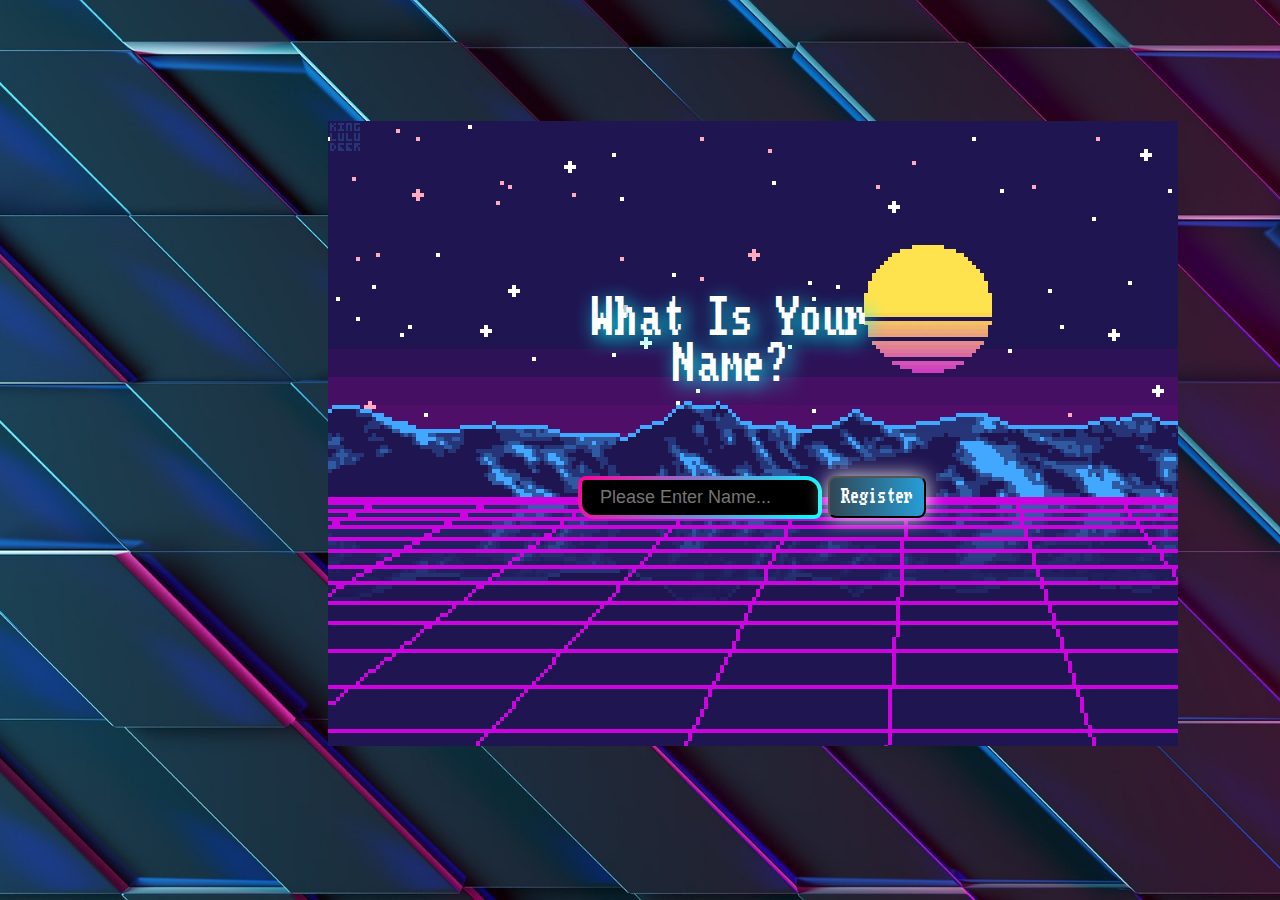
<file: index.html>
<!DOCTYPE html>
<html>
  <head>
    <meta charset="utf-8" />
    <meta name="viewport" content="initial-scale=1, width=device-width" />

    <link rel="stylesheet" href="./global.css" />
    <link rel="stylesheet" href="./BPMIndex.css" />
    <link
      rel="stylesheet"
      href="https://fonts.googleapis.com/css2?family=Inter:wght@400&display=swap"
    />
  </head>
  <body>
    <div class="foreground">
      <div class="headingText">What Is Your Name?</div>
      <input class="textBox" id="usernameT-Box" placeholder="Please Enter Name..."></input>
      <button class="button1" id="submitUser">Register</button>
      </div>
    </div>

    <script>
      var submitUser = document.getElementById("submitUser");
      if (submitUser) {
        submitUser.addEventListener("click", function (e) {
          if(document.getElementById("usernameT-Box").value == '')
            localStorage.setItem("user-name", "Guest")
          else
            localStorage.setItem("user-name", document.getElementById("usernameT-Box").value)
            localStorage.removeItem('myScores')
            localStorage.setItem('textSize', 2);
          window.location.href = './Pages/2.MainPage/MainScreen.html'
        });
      }
      </script>
  </body>
</html>
</file>
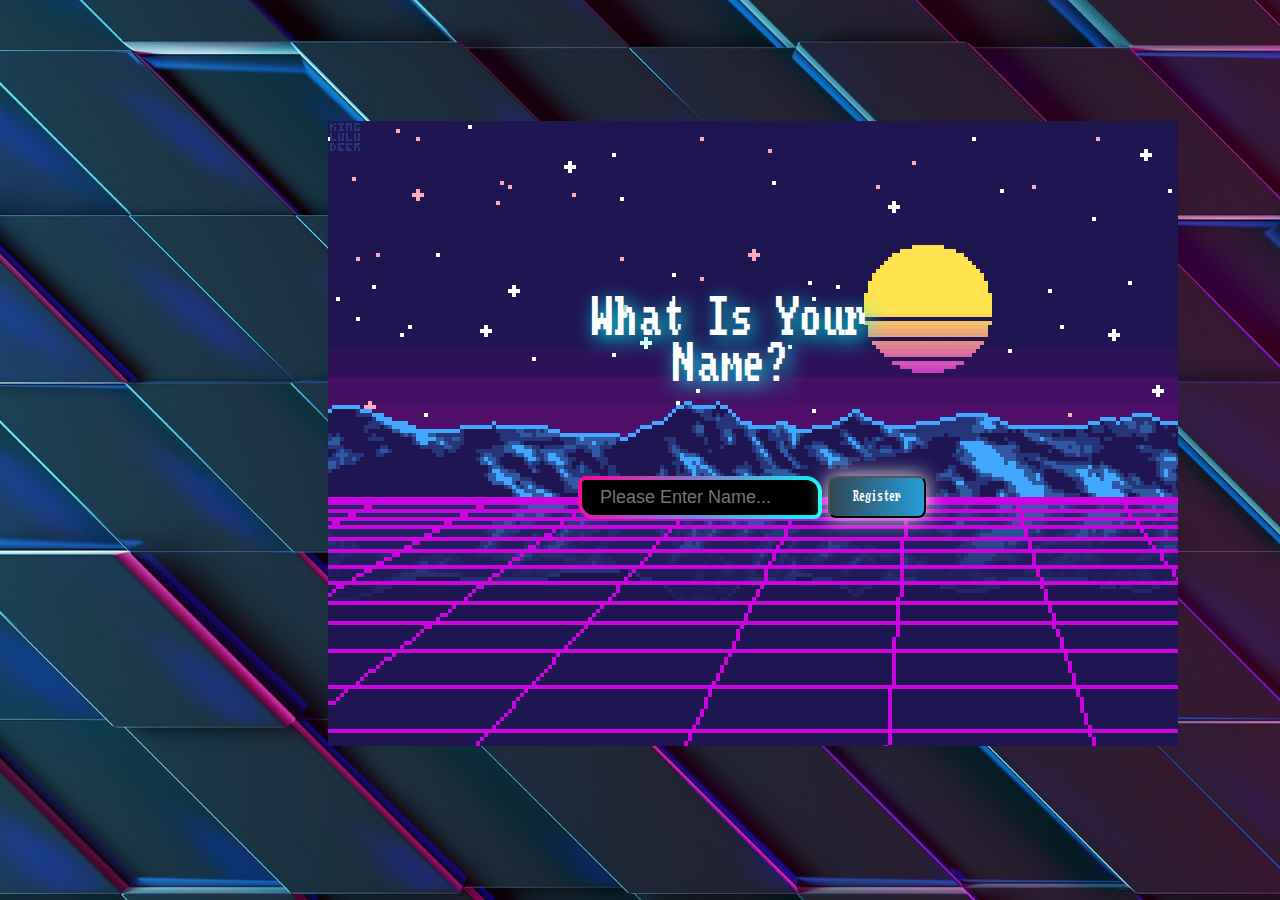
<file: 1.Start Here/BPM Rhythm Guesser.html>
<!DOCTYPE html>
<html>
  <head>
    <meta charset="utf-8" />
    <meta name="viewport" content="initial-scale=1, width=device-width" />

    <link rel="stylesheet" href="../global.css" />
    <link rel="stylesheet" href="./BPMIndex.css" />
    <link
      rel="stylesheet"
      href="https://fonts.googleapis.com/css2?family=Inter:wght@400&display=swap"
    />
  </head>
  <body>
    <div class="foreground">
      <div class="headingText">What Is Your Name?</div>
      <input class="textBox" id="usernameT-Box" placeholder="Please Enter Name..."></input>
      <button class="button1" id="submitUser">Register</button>
      </div>
    </div>

    <script>
      var submitUser = document.getElementById("submitUser");
      if (submitUser) {
        submitUser.addEventListener("click", function (e) {
          if(document.getElementById("usernameT-Box").value == '')
            localStorage.setItem("user-name", "Guest")
          else
            localStorage.setItem("user-name", document.getElementById("usernameT-Box").value)
          window.location.href = '../Pages/2.MainPage/MainScreen.html'
        });
      }
      </script>
  </body>
</html>
</file>
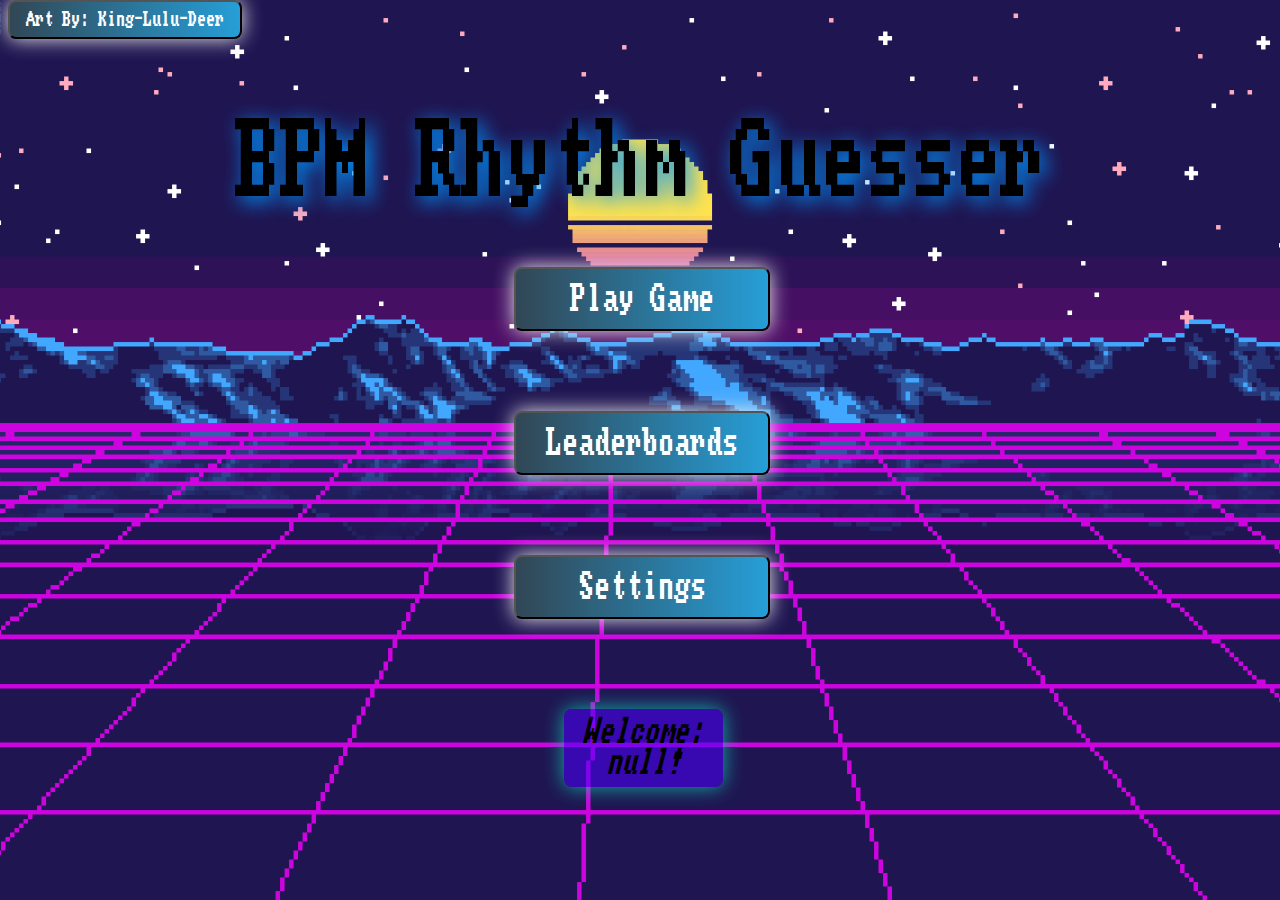
<file: TestingPage/MainScreen.html>
<!DOCTYPE html>
<html>
  <head>
    <meta charset="utf-8" />
    <meta name="viewport" content="initial-scale=1, width=device-width" />

    <link rel="stylesheet" href="../global2.css" />
    <link rel="stylesheet" href="./MainIndex.css" />
    <link
      rel="stylesheet"
      href="https://fonts.googleapis.com/css2?family=Inter:wght@400&display=swap"
    />
  </head>
  <body>
   
      <div class="headingText">BPM Rhythm Guesser</div>
      <button class="button1" id="ChooseDifPage">Play Game</button>
      <button class="button2" id="leaderPage">Leaderboards</button>
      <button class="button3" id="settingsPage">Settings</button>
      <form action="https://www.deviantart.com/king-lulu-deer/gallery" method="get" target="_blank">
        <button class="button4" type="submit">Art By: King-Lulu-Deer</button>
      </form>
      <div class="infoText" id="welcomeUser"> Welcome: Guest!
      </div>


    <script>

      console.log(localStorage.getItem('user-name'))
      console.log(screen.width)
      console.log(screen.height)

      document.getElementById("welcomeUser").innerHTML = "Welcome: " + localStorage.getItem('user-name') + '!'

      var buttonContainer = document.getElementById("ChooseDifPage");
      if (buttonContainer) {
        buttonContainer.addEventListener("click", function (e) {
          window.location.href = '../3.GameplayScreens/1.ChooseDif/Selection.html'
        });
      }
      
      var buttonContainer1 = document.getElementById("leaderPage");
      if (buttonContainer1) {
        buttonContainer1.addEventListener("click", function (e) {
          window.location.href = '../4.LeaderboardPage/Leaderboard.html'
          
        });
      }
      
      var buttonContainer2 = document.getElementById("settingsPage");
      if (buttonContainer2) {
        buttonContainer2.addEventListener("click", function (e) {
          window.location.href = '../5.SettingsPage/Settings.html'
        });
      }
      </script>
  </body>
</html>
</file>
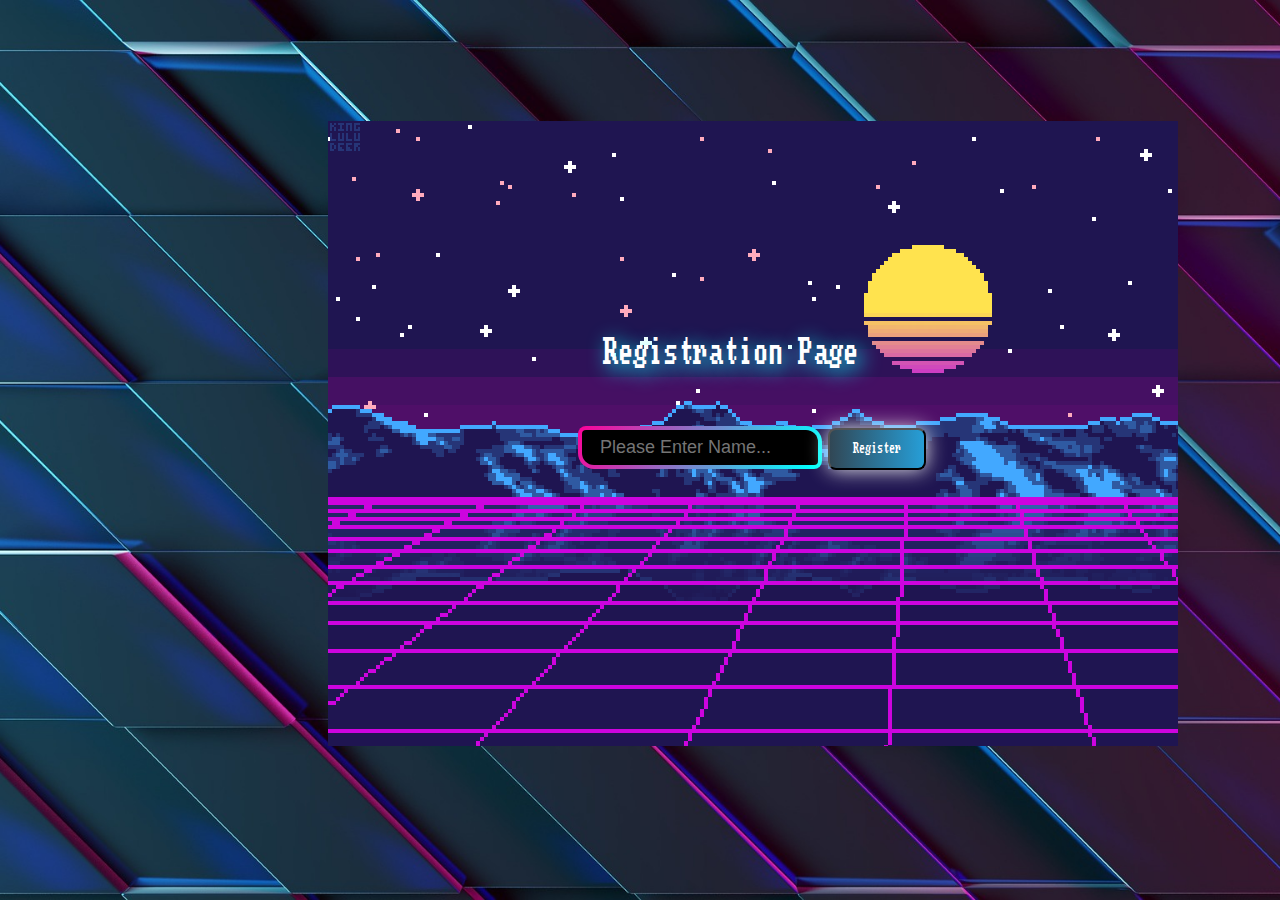
<file: Pages/1.Start Page/StartScreen.html>
<!DOCTYPE html>
<html>
  <head>
    <meta charset="utf-8" />
    <meta name="viewport" content="initial-scale=1, width=device-width" />

    <link rel="stylesheet" href="../../global.css" />
    <link rel="stylesheet" href="./StartIndex.css" />
    <link
      rel="stylesheet"
      href="https://fonts.googleapis.com/css2?family=Inter:wght@400&display=swap"
    />
  </head>
  <body>
    <div class="foreground">
      <div class="headingText">Registration Page</div>
      <input class="textBox" id="usernameT-Box" placeholder="Please Enter Name..."></input>
      <button class="button1" id="submitUser">Register</button>
      </div>
    </div>

    <script>
      var submitUser = document.getElementById("submitUser");
      if (submitUser) {
        submitUser.addEventListener("click", function (e) {
          localStorage.setItem("user-name", document.getElementById("usernameT-Box").value)
          window.location.href = '../2.MainPage/MainScreen.html'
        });
      }
      </script>
  </body>
</html>
</file>
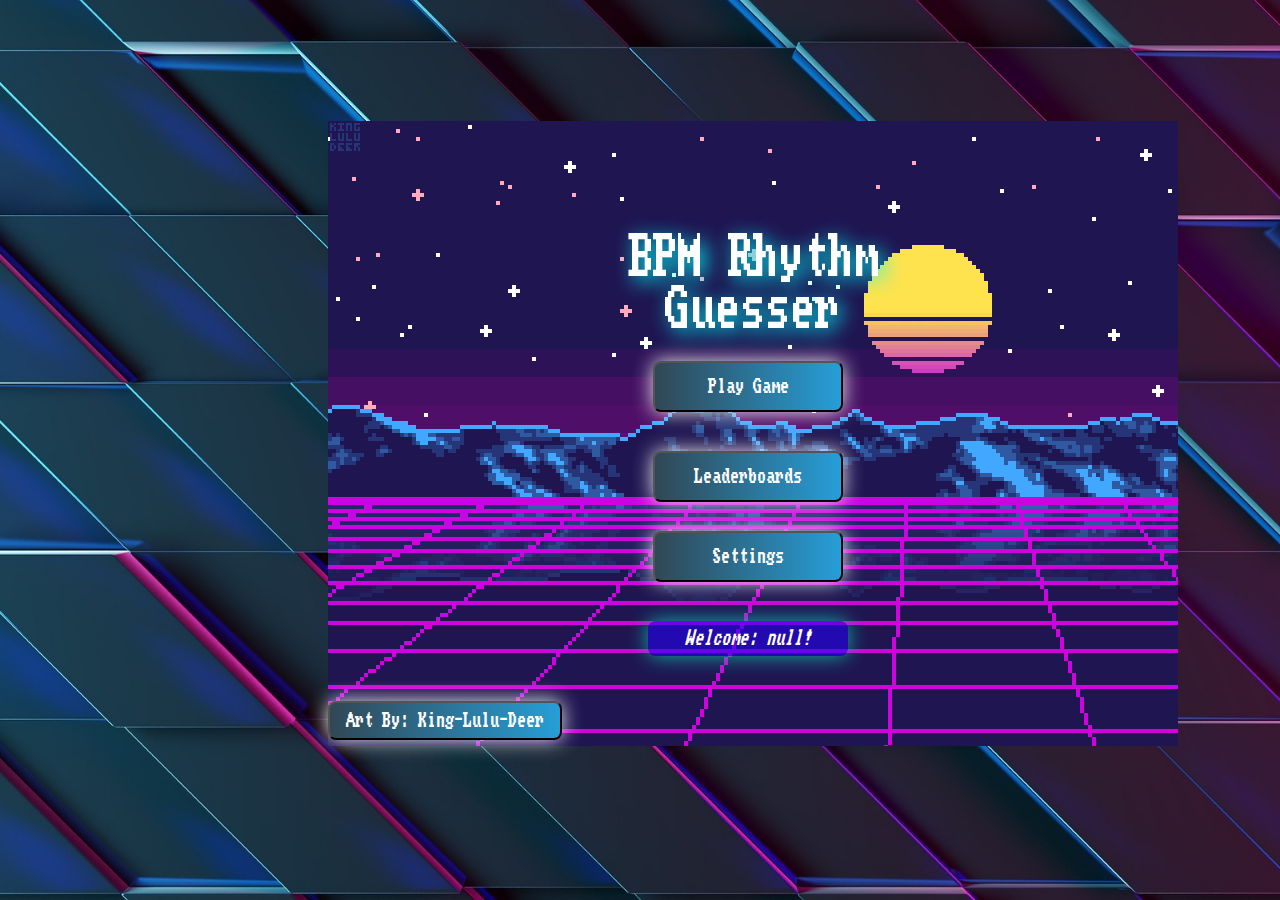
<file: Pages/2.MainPage/MainScreen.html>
<!DOCTYPE html>
<html>
  <head>
    <meta charset="utf-8" />
    <meta name="viewport" content="initial-scale=1, width=device-width" />

    <link rel="stylesheet" href="../../global.css" />
    <link rel="stylesheet" href="./MainIndex.css" />
    <link
      rel="stylesheet"
      href="https://fonts.googleapis.com/css2?family=Inter:wght@400&display=swap"
    />
  </head>
  <body>
    <div class="foreground", id="theGround">
      <div class="headingText", id="Title">BPM Rhythm Guesser</div>
      <button class="button1" id="ChooseDifPage">Play Game</button>
      <button class="button2" id="leaderPage">Leaderboards</button>
      <button class="button3" id="settingsPage">Settings</button>
      <form action="https://www.deviantart.com/king-lulu-deer/gallery" method="get" target="_blank">
        <button class="button4" type="submit" id="artistPage">Art By: King-Lulu-Deer</button>
      </form>
      <div class="infoText" id="welcomeUser">
      </div>
    </div>
    <script>
      console.log(localStorage.getItem('textSize'));
      var text_size;
      switch(localStorage.getItem('textSize')){
        case '1':
          text_size = 12 + 'px';
        break;
        
        case '2':
        text_size = 18 + 'px';
        break;
        
        case '3':
        text_size = 24 + 'px';
        break;
        
        default:
        text_size = 18 + 'px';
        break;
      }

      document.getElementById('ChooseDifPage').style.fontSize = text_size;
      document.getElementById('leaderPage').style.fontSize = text_size;
      document.getElementById('settingsPage').style.fontSize = text_size;
      document.getElementById('artistPage').style.fontSize = text_size;
    </script>
    
    <script>
      console.log(localStorage.getItem('fontType'));
      var font_type;
      switch(localStorage.getItem('fontType')){
        case '1':
          font_type = 'Novem'; 
        break;
    
        case '2':
          font_type = 'Times New Roman, serif';
        break;
      
        default:
          font_type = 'Novem'; 
        break;
      }

      document.getElementById('ChooseDifPage').style.fontFamily =  font_type;
      document.getElementById('leaderPage').style.fontFamily =  font_type;
      document.getElementById('settingsPage').style.fontFamily =  font_type;
      document.getElementById('artistPage').style.fontFamily =  font_type;
      document.getElementById('theGround').style.fontFamily = font_type;
      document.getElementById('Title').style.fontFamily = font_type;

    </script>

    <script>
    
      document.getElementById("welcomeUser").innerHTML = "Welcome: " + localStorage.getItem('user-name') + '!'
      var buttonContainer = document.getElementById("ChooseDifPage");
      if (buttonContainer) {
        buttonContainer.addEventListener("click", function (e) {
          window.location.href = '../3.GameplayScreens/1.ChooseDif/Selection.html'
        });
      }
      
      var buttonContainer1 = document.getElementById("leaderPage");
      if (buttonContainer1) {
        buttonContainer1.addEventListener("click", function (e) {
          window.location.href = '../4.LeaderboardPage/Leaderboard.html'
          
        });
      }
      
      var buttonContainer2 = document.getElementById("settingsPage");
      if (buttonContainer2) {
        buttonContainer2.addEventListener("click", function (e) {
          window.location.href = '../5.SettingsPage/Settings.html'
        });
      }
      </script>
  </body>
</html>
</file>
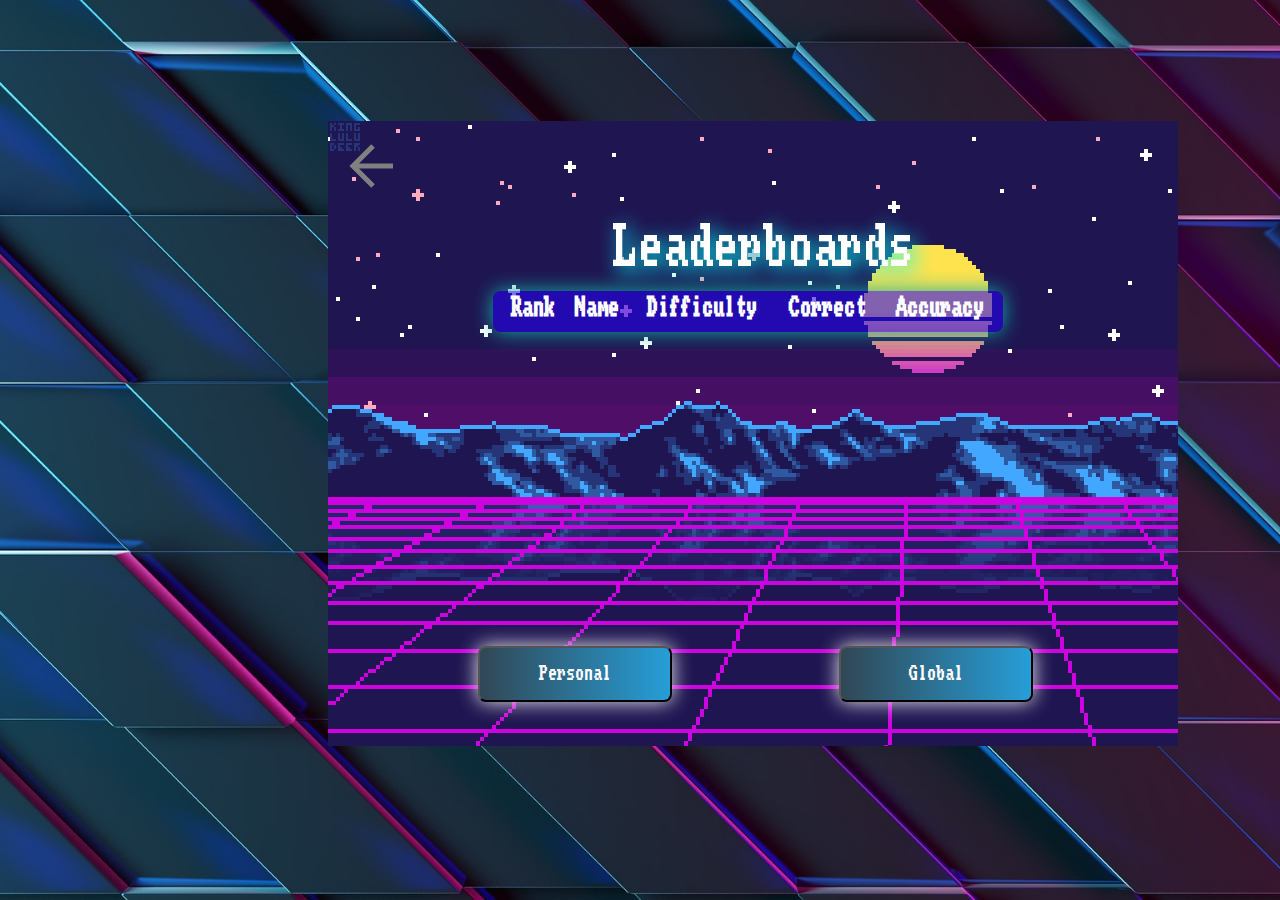
<file: Pages/4.LeaderboardPage/Leaderboard.html>
<!DOCTYPE html>
<html>
  <head>
    <meta charset="utf-8" />
    <meta name="viewport" content="initial-scale=1, width=device-width" />

    <link rel="stylesheet" href="../../global.css" />
    <link rel="stylesheet" href="./LeaderIndex.css" />
    <link
      rel="stylesheet"
      href="https://fonts.googleapis.com/css2?family=Inter:wght@400&display=swap"
    />
  </head>
  <body>
    <div class="foreground">
      <div class="headingText" id="Title">Leaderboards</div>
      <button class="button1" id="soloBoard">Personal</button>
      <button class="button2" id="globalBoard">Global</button>
      <div class="LeaderPlaceholder">
        <table class="content-table", id="wowTable">
          <thead>
          <tr>
            <th>Rank</th>
            <th>Name</th>
            <th>Difficulty</th>
            <th>Correct</th>
            <th>Accuracy</th>
          </tr>
          </thead>
          <!-- <tbody>
          <tr>
            <td>1</td>
            <td>Miggie</td>
            <td>Easy</td>
            <td>5/5</td>
            <td>100.00</td>
            <td></td>
          </tr>
          </tbody> -->
        </table>
      </div>
      <img
        class="backButton"
        alt=""
        src="../../Assets/Left-Arrow.svg"
        id="backButton"
      />
    </div>

    <script>
      console.log(localStorage.getItem('textSize'));
      var text_size;
      switch(localStorage.getItem('textSize')){
        case '1':
          text_size = 12 + 'px';
        break;
        
        case '2':
        text_size = 18 + 'px';
        break;
        
        case '3':
        text_size = 24 + 'px';
        break;
        
        default:
        text_size = 18 + 'px';
        break;
      }

      document.getElementById('soloBoard').style.fontSize = text_size;
      document.getElementById('globalBoard').style.fontSize = text_size;
    </script>

<script>
  console.log(localStorage.getItem('fontType'));
  var font_type;
  switch(localStorage.getItem('fontType')){
    case '1':
      font_type = 'Novem'; 
    break;

    case '2':
      font_type = 'Times New Roman, serif';
    break;
  
    default:
      font_type = 'Novem'; 
    break;
  }
  document.getElementById('Title').style.fontFamily = font_type;
  document.getElementById('soloBoard').style.fontFamily = font_type;
  document.getElementById('globalBoard').style.fontFamily = font_type;
  document.getElementById('wowTable').style.fontFamily = font_type;
  
</script>


    <script>
      function populateLeaderBoards(){
        let data = localStorage.getItem('myScores');
        if (!data) {
          } else {
    // Parse the string from localStorage back into an array
          data = JSON.parse(data);
          console.log(data)
        }

        for (let i = 0; i < data.length; i++) {

          document.getElementById('wowTable').innerHTML +=
          "<body><tr> <td>" + (i+1) + "</td> <td>" + data[i]['Name'] +"<t/d> <td>"+data[i]['Difficulty']+
            "</td> <td>"+data[i]['Correct']+"/5</td><td>"+data[i]['Accuracy']+"</td> </tr></tbody>";
      }
    }

      var personalButton = document.getElementById("soloBoard");
      if (personalButton) {
        personalButton.addEventListener("click", function (e) {
          if(!(localStorage.getItem('myScores')))
          e.target.innerHTML = "No Scores!";
          else{
            e.target.innerHTML = "Showing!";
            populateLeaderBoards();
            personalButton.disabled = true;
        }
        });
      }

      var globalButton = document.getElementById("globalBoard");
      if (globalButton) {
        globalButton.addEventListener("click", function (e) {
          e.target.innerHTML = "Not Available";
        });
        globalButton.addEventListener("mouseout", function (e) {
          e.target.innerHTML = "Global";
        });
      }
      var vector = document.getElementById("backButton");
      if (vector) {
        vector.addEventListener("click", function (e) {
          window.location.href = "../2.MainPage/MainScreen.html";
        });
      }
    </script>
  </body>
</html>
</file>
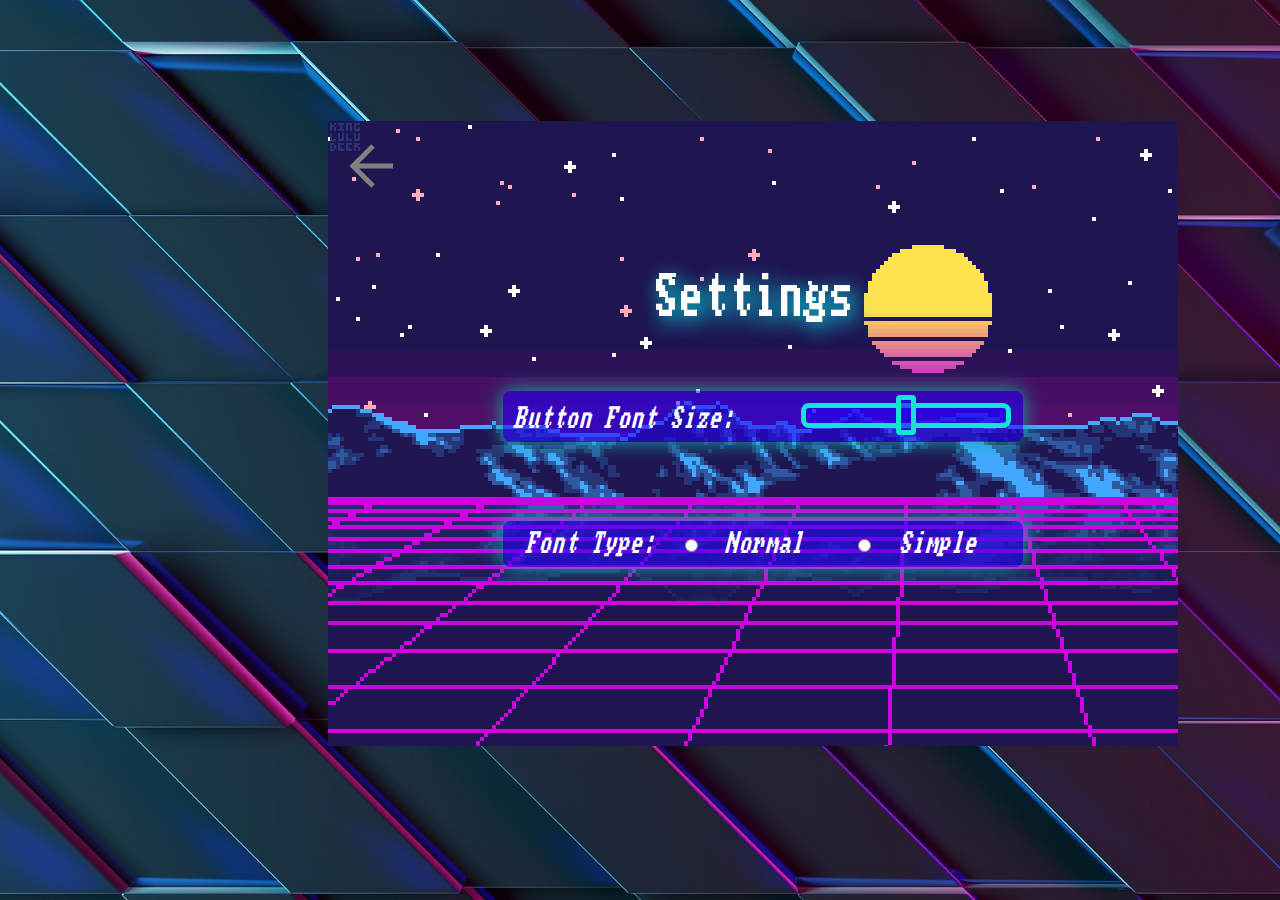
<file: Pages/5.SettingsPage/Settings.html>
<!DOCTYPE html>
<html>
  <head>
    <meta charset="utf-8" />
    <meta name="viewport" content="initial-scale=1, width=device-width" />

    <link rel="stylesheet" href="../../global.css" />
    <link rel="stylesheet" href="./SettingsIndex.css" />
    <link
      rel="stylesheet"
      href="https://fonts.googleapis.com/css2?family=Inter:wght@400&display=swap"
    />
  </head>
  <body>
    <div class="foreground">
      <div class="headingText" id="Title">Settings</div>
      <img
        class="backButton"
        alt=""
        src="../../Assets/Left-Arrow.svg"
        id="backButton"
      />

      <div class="button_text_Slider" id="bTextSlider">Button Font Size: 
        &nbsp;&nbsp;&nbsp;
        <input
          class="slider"
          type="range"
          min="1"
          max="3"
          value="2"
          id="myRange"
        />
      </div>
      <div class="normal_simple_Text" id="nSimpleText">
        <form action="" class="rbuttons">Font Type:
          <input type="radio" id="normal" name="font" value="Normal"/>
          <label for="normal">Normal</label><br/>
          <input type="radio" id="simple" name="font" value="Simple"/>
          <label for="simple">Simple</label><br />
        </form>
      </div>
    </div>

    <script>
      console.log(localStorage.getItem('fontType'));
      var font_type;
      switch(localStorage.getItem('fontType')){
        case '1':
          font_type = 'Novem'; 
        break;
    
        case '2':
          font_type = 'Times New Roman, serif';
        break;
      
        default:
          font_type = 'Novem'; 
        break;
      }
      document.getElementById('Title').style.fontFamily = font_type;
      document.getElementById('normal').style.fontFamily = font_type;
      document.getElementById('simple').style.fontFamily = font_type;
      document.getElementById('bTextSlider').style.fontFamily = font_type;
      document.getElementById('nSimpleText').style.fontFamily = font_type;
      
    </script>

    <script>
      const range = document.querySelector('input');
      // localStorage.setItem("textSize", 2);

      document.getElementById("bTextSlider").value = Number(localStorage.getItem('textSize'))


      range.addEventListener('input', function(){
        localStorage.setItem("textSize",range.value);
        document.getElementById("bTextSlider").value = Number(localStorage.getItem('textSize'))
        console.log(document.getElementById("bTextSlider").value)
      })
      range.addEventListener('mouseup', function(){
        localStorage.setItem("textSize",range.value);
        document.getElementById("bTextSlider").value = Number(localStorage.getItem('textSize'))
        console.log(document.getElementById("bTextSlider").value)
      });
      

      const normalFont = document.getElementById('normal')
      const simpleFont = document.getElementById('simple')

      normalFont.addEventListener('click', function(){
        if (normalFont.checked){
          console.log('here')
        localStorage.setItem("fontType", 1);
      }
      });

      simpleFont.addEventListener('click', function(){
        console.log(simpleFont.checked)
        if (simpleFont.checked){
        localStorage.setItem("fontType", 2);
      }
      });

      

      var vector = document.getElementById("backButton");
      if (vector) {
        vector.addEventListener("click", function (e) {
          window.location.href = "../2.MainPage/MainScreen.html";
        });
      }
    </script>
  </body>
</html>
</file>
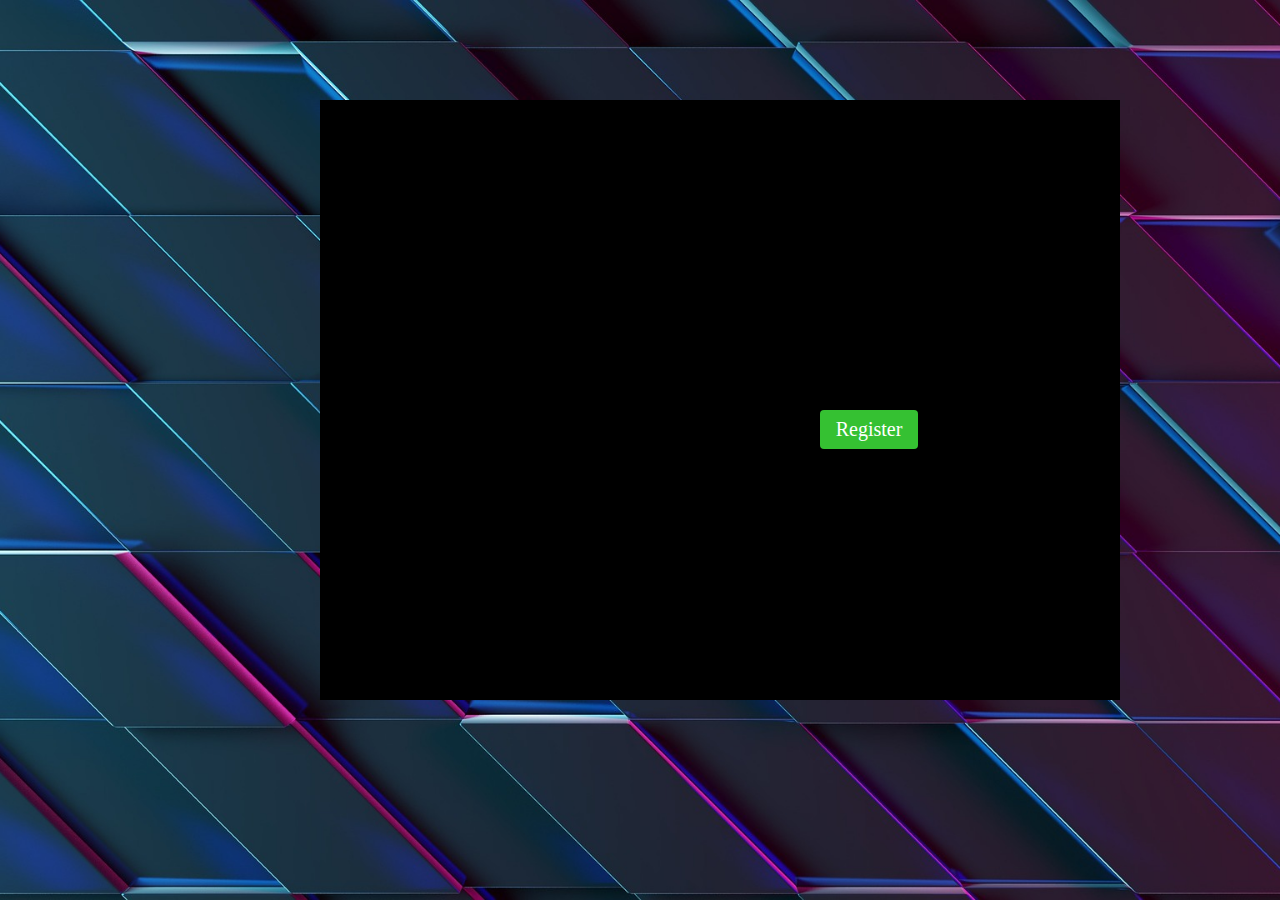
<file: Pages/Start Page/StartScreen.html>
<!DOCTYPE html>
<html>
  <head>
    <meta charset="utf-8" />
    <meta name="viewport" content="initial-scale=1, width=device-width" />

    <link rel="stylesheet" href="../../global.css" />
    <link rel="stylesheet" href="./index.css" />
    <link
      rel="stylesheet"
      href="https://fonts.googleapis.com/css2?family=Inter:wght@400&display=swap"
    />
  </head>
  <body>
    <div class="start-screen">
      <div class="registration-page">Registration Page</div>
      <div class="please-enter-name">Please Enter Name...</div>
      <div class="button" id="buttonContainer">
        <div class="register">Register</div>
      </div>
    </div>

    <script>
      var buttonContainer = document.getElementById("buttonContainer");
      if (buttonContainer) {
        buttonContainer.addEventListener("click", function (e) {
          window.location.href = '../MainPage/MainScreen.html'
        });
      }
      </script>
  </body>
</html>
</file>
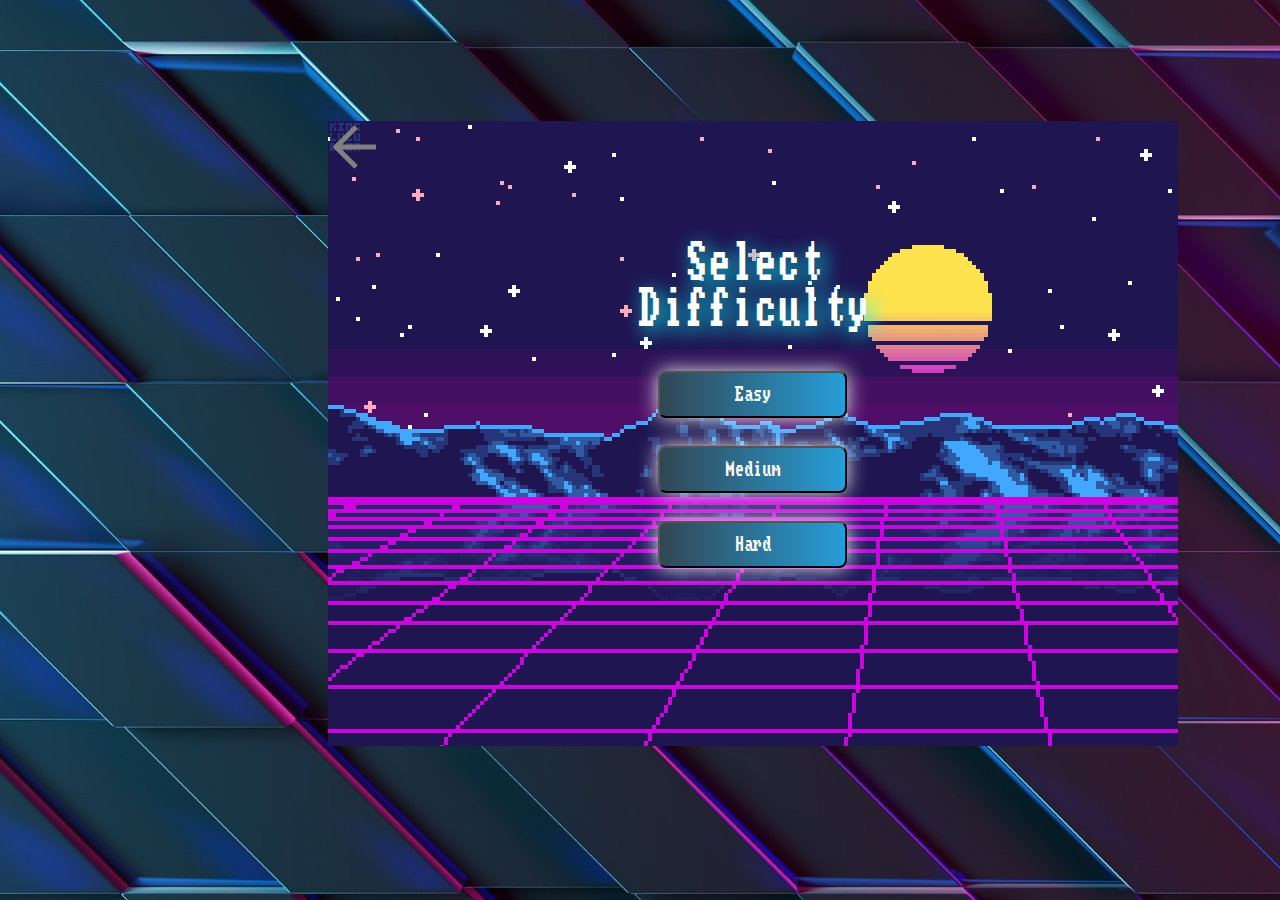
<file: Pages/3.GameplayScreens/1.ChooseDif/Selection.html>
<!DOCTYPE html>
<html>
  <head>
    <meta charset="utf-8" />
    <meta name="viewport" content="initial-scale=1, width=device-width" />

    <link rel="stylesheet" href="../../../global.css" />
    <link rel="stylesheet" href="./SelectIndex.css" />
    <link
      rel="stylesheet"
      href="https://fonts.googleapis.com/css2?family=Inter:wght@400&display=swap"
    />
  </head>
  <body>
    <div class="foreground">
      <div class="headingText" id="Title">Select Difficulty</div>
      <button class="button1" id="eButton"> Easy</button>
      <button class="button2" id="mButton">Medium</button>
      <button class="button3" id="hButton">Hard</button>
      </div>
      <img
        class="backButton"
        alt=""
        src="../../../Assets/Left-Arrow.svg"
        id="bButton"
      />
    </div>
    <script>
      console.log(localStorage.getItem('textSize'));
      var text_size;
      var text_font;
      switch(localStorage.getItem('textSize')){
        case '1':
          text_size = 12 + 'px';
        break;
        
        case '2':
        text_size = 18 + 'px';
        break;
        
        case '3':
        text_size = 24 + 'px';
        break;
        
        default:
        text_size = 18 + 'px';
        break;
      }

      document.getElementById('eButton').style.fontSize = text_size;
      document.getElementById('mButton').style.fontSize = text_size;
      document.getElementById('hButton').style.fontSize = text_size;
    </script>

     
<script>
  console.log(localStorage.getItem('fontType'));
  var font_type;
  switch(localStorage.getItem('fontType')){
    case '1':
      font_type = 'Novem'; 
    break;

    case '2':
      font_type = 'Times New Roman, serif';
    break;
  
    default:
      font_type = 'Novem'; 
    break;
  }

  document.getElementById('eButton').style.fontFamily = font_type;
  document.getElementById('mButton').style.fontFamily = font_type;
  document.getElementById('hButton').style.fontFamily = font_type;
  document.getElementById('Title').style.fontFamily = font_type;

</script>

    <script>
      var buttonContainer = document.getElementById("eButton");
      if (buttonContainer) {
        buttonContainer.addEventListener("click", function (e) {
          window.location.href = '../2.Easy/EasyPage1.html'
        });
      }
      
      var buttonContainer1 = document.getElementById("mButton");
      if (buttonContainer1) {
        buttonContainer1.addEventListener("click", function (e) {
          window.location.href = '../3.Medium/MediumPage.html'
        });
      }
      
      var buttonContainer2 = document.getElementById("hButton");
      if (buttonContainer2) {
        buttonContainer2.addEventListener("click", function (e) {
          window.location.href = '../4.Hard/HardPage.html'
        });
      }

      var buttonContainer2 = document.getElementById("tempButton");
      if (buttonContainer2) {
        buttonContainer2.addEventListener("click", function (e) {
          window.location.href = '../5.Results/Results.html'
        });
      }
      
      var vector = document.getElementById("bButton");
      if (vector) {
        vector.addEventListener("click", function (e) {
            window.location.href = '../../2.MainPage/MainScreen.html'
        });
      }
      </script>
  </body>
</html>
</file>
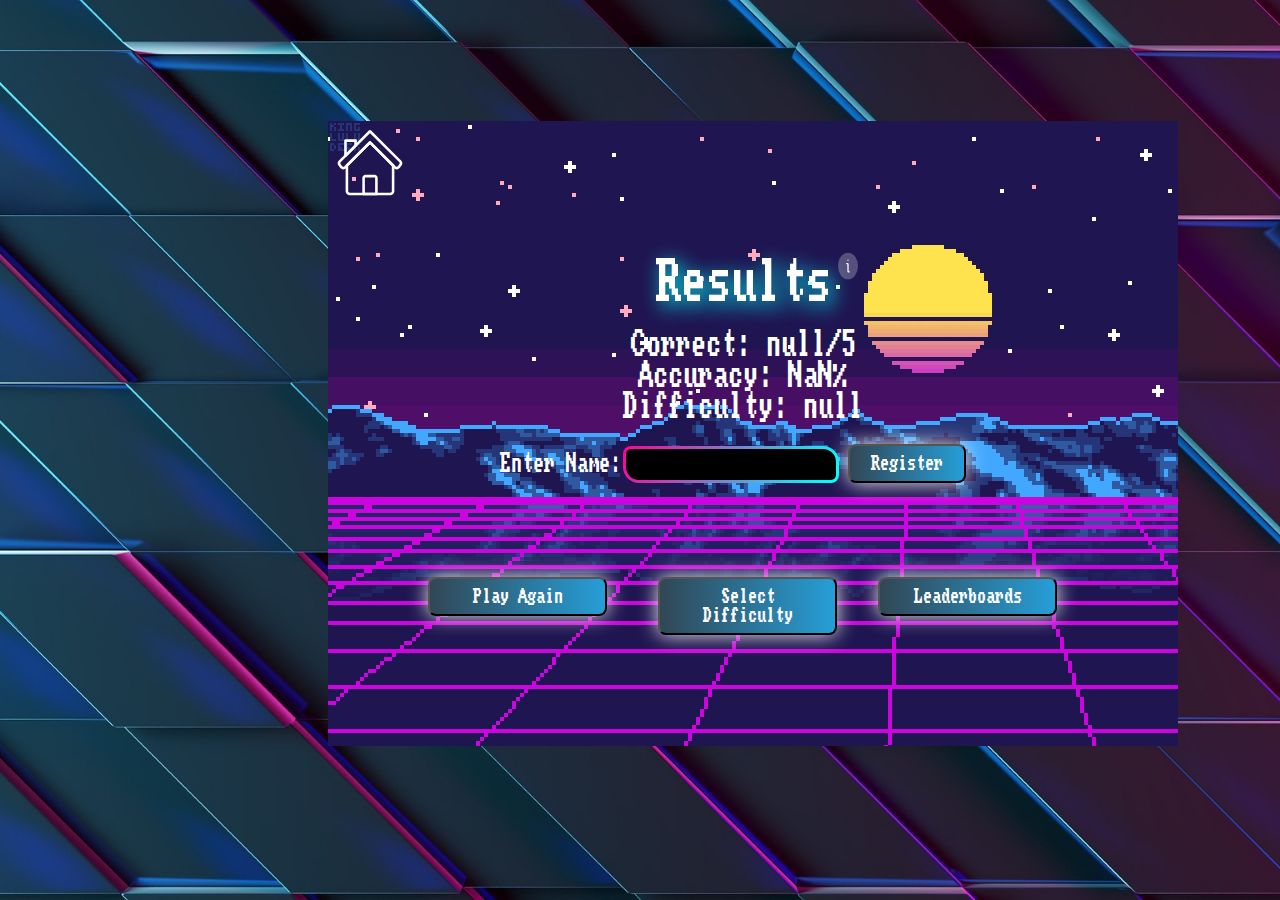
<file: Pages/3.GameplayScreens/5.Results/Results.html>
<!DOCTYPE html>
<html>
  <head>
    <meta charset="utf-8" />
    <meta name="viewport" content="initial-scale=1, width=device-width" />

    <link rel="stylesheet" href="../../../global.css" />
    <link rel="stylesheet" href="./ResultsIndex.css" />
    <link
      rel="stylesheet"
      href="https://fonts.googleapis.com/css2?family=Inter:wght@400&display=swap"
    />
  </head>
  <body>
    <div class="foreground">
      <div class="headingText" id="Title">Results</div>
      <img class="hintIcon" id="hintIcon" src="../../../Assets/Info_alt_duotone.svg" />
      <button class="button1" id="submitUser">Register</button>
      <button class="button2" id="retryButton">Play Again</button>
      <button class="button3" id="chooseDifButton">Select Difficulty</button>
      <button class="button4" id="leaderButton">Leaderboards</button>
      <label class="boxLabel" for="text-Box" id="enterName">Enter Name:</label>
        <input class="textBox" type="text" id="textBox" name=""></input>
      <div class="final-score" id="final">Correct: #/5, Accuracy: ###%</div>
      <img class="home-icon" alt="" src="../../../Assets/Home-Icon.svg" id="home" />
      <div class="infoText" id="leaderboardText" style="display: none;"> Did your score make it to the top?
        Let's save it and find out!
      </div>
    </div>

    <script>
      console.log(localStorage.getItem('textSize'));
      var text_size;
      switch(localStorage.getItem('textSize')){
        case '1':
          text_size = 12 + 'px';
        break;
        
        case '2':
        text_size = 18 + 'px';
        break;
        
        case '3':
        text_size = 24 + 'px';
        break;
        
        default:
        text_size = 18 + 'px';
        break;
      }
      document.getElementById('submitUser').style.fontSize = text_size;
      document.getElementById('retryButton').style.fontSize = text_size;
      document.getElementById('chooseDifButton').style.fontSize = text_size;
      document.getElementById('leaderButton').style.fontSize = text_size;
    </script>

    <script>
      console.log(localStorage.getItem('fontType'));
      var font_type;
      switch(localStorage.getItem('fontType')){
        case '1':
          font_type = 'Novem'; 
        break;

        case '2':
          font_type = 'Times New Roman, serif';
        break;
      
        default:
          font_type = 'Novem'; 
        break;
      }

      document.getElementById('Title').style.fontFamily = font_type;
      document.getElementById('final').style.fontFamily = font_type;
      document.getElementById('leaderboardText').style.fontFamily = font_type;
      document.getElementById('enterName').style.fontFamily = font_type;
      document.getElementById('submitUser').style.fontFamily = font_type;
      document.getElementById('retryButton').style.fontFamily = font_type;
      document.getElementById('chooseDifButton').style.fontFamily = font_type;
      document.getElementById('leaderButton').style.fontFamily = font_type;
      
    </script>

    <script>


// Sorting function
function sortData(a, b) {
  // Sort by difficulty
  const difficultyOrder = { 'Hard': 0, 'Medium': 1, 'Easy': 2 };
  const difficultyComparison = difficultyOrder[a.Difficulty] - difficultyOrder[b.Difficulty];
  if (difficultyComparison !== 0) {
    return difficultyComparison;
  }

  // If difficulty is the same, sort by accuracy
  if (a.Accuracy !== b.Accuracy) {
    return b.Accuracy - a.Accuracy; // Higher accuracy comes first
  }

  // If difficulty and accuracy are the same, sort by correctness
  const correctnessComparison = b.Correct - a.Correct; // Higher correct values come first
  if (correctnessComparison !== 0) {
    return correctnessComparison;
  }

  // If all values are the same, sort by the original order in the array
  return 0;
}

      
      const guessCnt = localStorage.getItem('total-guesses');
      const corGuesses = localStorage.getItem('correct-guesses');
      const gameMode = localStorage.getItem('game-mode');
      let data = localStorage.getItem('myScores');

      if (!data) {
        const emptyArray = [];
        localStorage.setItem('myScores', JSON.stringify(emptyArray));
        data = emptyArray; // Set the variable to the newly created empty array
      } else {
  // Parse the string from localStorage back into an array
        data = JSON.parse(data);
      }
       
      document.getElementById("final").innerHTML = "Correct: " +
      corGuesses + "/5 <br /> Accuracy: " + (corGuesses/guessCnt * 100).toFixed(2) + "%<br /> Difficulty: " +
      gameMode;

      const hintIcon = document.getElementById("hintIcon");
        if (hintIcon) {
          hintIcon.addEventListener("mouseover", function (e) {
              document.getElementById("leaderboardText").style.display = 'block';
          });
          hintIcon.addEventListener("mouseout", function (e) {
              document.getElementById("leaderboardText").style.display = 'none';
          }); 
      }

      const regButton = document.getElementById("submitUser");
        if (submitUser) {
          submitUser.addEventListener("mouseover", function (e) {
              document.getElementById("leaderboardText").style.display = 'block';
          });
          submitUser.addEventListener("mouseout", function (e) {
              document.getElementById("leaderboardText").style.display = 'none';
          }); 

          submitUser.addEventListener("click", function (e) {
          data.push({Name: document.getElementById('textBox').value, 
          Difficulty: gameMode, Correct: corGuesses, Accuracy:(corGuesses/guessCnt * 100).toFixed(2)});
          const sortedData = data.sort(sortData);
          
          if (data.length > 10)
            data.pop();
            console.log(sortedData)
          localStorage.setItem('myScores', JSON.stringify(data));
          
          e.target.innerHTML = "Saved!"

          submitUser.disabled = true;
        });
        
      }
      
      var buttonContainer1 = document.getElementById("retryButton");
      if (buttonContainer1) {
        buttonContainer1.addEventListener("click", function (e) {
          if(gameMode == 'Easy'){
            window.location.href = '../2.Easy/EasyPage1.html';
          }else if (gameMode == 'Medium')
            window.location.href = '../3.Medium/MediumPage.html';
          else
            window.location.href = '../4.Hard/HardPage.html';
        });
      }
      
      var buttonContainer2 = document.getElementById("chooseDifButton");
      if (buttonContainer2) {
        buttonContainer2.addEventListener("click", function (e) {
            window.location.href = '../1.ChooseDif/Selection.html'
        });
      }
      
      var buttonContainer3 = document.getElementById("leaderButton");
      if (buttonContainer3) {
        buttonContainer3.addEventListener("click", function (e) {
            window.location.href = '../../4.LeaderboardPage/Leaderboard.html'
        });
      }
      
      var home = document.getElementById("home");
      if (home) {
        home.addEventListener("click", function (e) {
            window.location.href = '../../2.MainPage/MainScreen.html'
        });
      }
      </script>
  </body>
</html>
</file>
<file: global.css>
html { 
  background: url(./Assets/Futuristic.jpg) no-repeat center center fixed; 
  -webkit-background-size: cover;
  -moz-background-size: cover;
  -o-background-size: cover;
  background-size: cover;
  color: white;
}

  .foreground{
    position: relative;
    left: 25vw;
    top: 12.5vh;
    align-items: center;
    text-align: center;
    width: 850px;
    height:625px;
    background: url(./Assets/cool2.gif);
    background-repeat: no-repeat;
    color: white;
    font-family: Novem;
    display: flex;
    flex-flow: row wrap;
    align-items: stretch;
  }

  .headingText{
    font-family: Novem;
    color:white;
    text-shadow: 5px 5px 20px aqua;
  }

  .button1,
  .button2,
  .button3,
  .button4 {
    position: absolute;
    background-image: linear-gradient(to right, #314755 0%, #26a0da  51%, #314755  100%);
    transition: 0.5s;
    background-size: 200% auto;
    color: white;            
    box-shadow: 0 0 20px #eee;
    border-radius: var(--br-9xs);
    display: block;
    align-items: center;
    justify-content: center;
    padding: var(--padding-5xs) var(--padding-base);
    box-sizing: border-box;
    cursor: pointer;
    display: center;
    flex-direction: row;
    align-items: center;
    text-align: center;
    justify-content: center;
    font-size: 12px;
    font-family: Novem;
  }

  .button1:hover,
  .button2:hover,
  .button3:hover,
  .button4:hover{
    background-position: right center; /* change the direction of the change here */
    color: #fff;
    text-decoration:none;
  }

  .backButton {
    position: absolute;
    top: 15px;
    left: 15px;
    width: 60px;
    height: 60px;
    cursor: pointer;
  }

  .nextArrow {
    position: absolute;
    top: 550.69px;
    left: 770.36px;
    width: 68.64px;
    height: 65.62px;
    cursor: pointer;
  }

  
  :root {
    /* fonts */
  
    /* font sizes */
    --font-size-xl: 20px;
    --font-size-4xl: 23px;

    /* Colors */
    --color-white: #fff;
    --color-black: #000;
    --color-limegreen: #35c132;
    --color-gray: #939393;
      
      /* Paddings */
      --padding-5xs: 8px;
      --padding-base: 16px;
    
      /* Border radiuses */
      --br-9xs: 8px;
    
  }
  
  @font-face {
    font-family: Novem;
    src: url(./Fonts/novem___.ttf);
  }
</file>
<file: BPMIndex.css>
.headingText{
  position: absolute;
  top: 175px;
  left: 250px;
  font-size: 45px;
  width: 304px;
  height: 71px;
  color: white;
}

.buttonText {
  position: relative;
}
.button1 {
  position: absolute;
  top: 355px;
  left: 500px;
  width: 98px;
  height: 42px;
  display: flex;
  flex-direction: row;
  align-items: center;
  justify-content: center;
  padding: 8px 16px;
  box-sizing: border-box;
  cursor: pointer;
  font-size: 18px;
}

.textBox{
  position: absolute;
  left: 250px;
  top: 355px;
  font-size: 18px;
  text-align: left;
  width: 200px;
  height: 7px;
  display: flex;
  align-items: center;
  justify-content: center;
  padding: 0.8em 1em;
  border: 0.25em solid transparent;
  background-image: linear-gradient(#000, #000),
  linear-gradient(120deg, #f09 0%, #0ff 50%, #9f0 100%);
  background-origin: border-box;
  background-clip: padding-box, border-box;
  border-radius: var(--padding-5xs) var(--padding-base);
  background-size: 200% 100%;
  transition: 0.8s ease-out;
  color: white;
}
</file>
<file: 1.Start Here/BPMIndex.css>
.headingText{
  position: absolute;
  top: 175px;
  left: 250px;
  font-size: 45px;
  width: 304px;
  height: 71px;
  color: white;
}

.buttonText {
  position: relative;
}
.button1 {
  position: absolute;
  top: 355px;
  left: 500px;
  width: 98px;
  height: 42px;
  display: flex;
  flex-direction: row;
  align-items: center;
  justify-content: center;
  padding: 8px 16px;
  box-sizing: border-box;
  cursor: pointer;
}

.textBox{
  position: absolute;
  left: 250px;
  top: 355px;
  font-size: 18px;
  text-align: left;
  width: 200px;
  height: 7px;
  display: flex;
  align-items: center;
  justify-content: center;
  padding: 0.8em 1em;
  border: 0.25em solid transparent;
  background-image: linear-gradient(#000, #000),
  linear-gradient(120deg, #f09 0%, #0ff 50%, #9f0 100%);
  background-origin: border-box;
  background-clip: padding-box, border-box;
  border-radius: var(--padding-5xs) var(--padding-base);
  background-size: 200% 100%;
  transition: 0.8s ease-out;
}
</file>
<file: global2.css>
html { 
  background: url(./Assets/cool2.gif) no-repeat center center fixed; 
  -webkit-background-size: cover;
  -moz-background-size: cover;
  -o-background-size: cover;
  background-size: cover;
  align-items: center;
  text-align: center;
  font-family: Novem;
}


  .foreground{
    align-items: center;
    text-align: center;
    width: 850px;
    height:625px;
    background: url(./Assets/cool2.gif);
    background-repeat: no-repeat;
    color: var(--color-white);
    font-family: Novem;
  }

  .button1,
  .button2,
  .button3,
  .button4 {
    background-image: linear-gradient(to right, #314755 0%, #26a0da  51%, #314755  100%);
    transition: 0.5s;
    background-size: 200% auto;
    color: white;            
    box-shadow: 0 0 20px #eee;
    border-radius: var(--br-9xs);
    display: block;
    align-items: center;
    justify-content: center;
    padding: var(--padding-5xs) var(--padding-base);
    box-sizing: border-box;
    cursor: pointer;
    align-items: center;
    text-align: center;
    font-size: 18px;
    font-family: Novem;;
  }

  .button1:hover,
  .button2:hover,
  .button3:hover,
  .button4:hover{
    background-position: right center; /* change the direction of the change here */
    color: #fff;
    text-decoration:none;
  }

  .backButton {
    position: absolute;
    top: 15px;
    left: 15px;
    width: 60px;
    height: 60px;
    cursor: pointer;
  }

  .nextArrow {
    position: absolute;
    top: 550.69px;
    left: 770.36px;
    width: 68.64px;
    height: 65.62px;
    cursor: pointer;
  }

  
  :root {
    /* fonts */
    --font-inter: Inter;
  
    /* font sizes */
    --font-size-xl: 20px;
    --font-size-4xl: 23px;

    /* Colors */
    --color-white: #fff;
    --color-black: #000;
    --color-limegreen: #35c132;
    --color-gray: #939393;
      
      /* Paddings */
      --padding-5xs: 8px;
      --padding-base: 16px;
    
      /* Border radiuses */
      --br-9xs: 8px;
    
  }
  
  @font-face {
    font-family: Novem;
    src: url(./Fonts/novem___.ttf);
  }

  @media only screen and (max-width: 1536px){
  }
</file>
<file: TestingPage/MainIndex.css>
.headingText {
  position: relative;
  top: 100px;
  font-size: 90px;
  color:rgb(51, 0, 255)(0, 0, 255, 0.96);
  display: inline-block;
  border-radius: var(--br-9xs);
  padding: var(--padding-5xs) var(--padding-base);
  text-shadow:5px 5px 20px rgb(0, 149, 255)
}

.button1,
.button2,
.button3 {
  position: relative;
  top: 150px;
  left: 40%;
  width: 20vw;
  height: 5vw;
  display: fixed;
  flex-direction: row;
  align-items: center;
  justify-content: center;
  cursor: pointer;
  font-size: 2.5vw;
}

  .button2 {
    top: 230px;
  }

  .button3 {
    top: 310px;
}

.button4{
  position:absolute;
  top: 0px;
}

 .infoText{
  position: relative;
  top: 400px;
  left: 44%;
  width: 10%;
  font-style: italic;
  color: rgb(0, 0, 0);
  display: block;
  background-color: #4b01f693;
  border-radius: var(--br-9xs);
  padding: var(--padding-5xs) var(--padding-base);
  box-shadow: 0 0 20px #11b3a6;
  font-size: 30px;
}
</file>
<file: Pages/1.Start Page/StartIndex.css>
.headingText{
  position: absolute;
  top: 217px;
  left: 250px;
  font-size: 30px;
  width: 304px;
  height: 71px;
}

.buttonText {
  position: relative;
}
.button1 {
  position: absolute;
  top: 307px;
  left: 500px;
  width: 98px;
  height: 42px;
  display: flex;
  flex-direction: row;
  align-items: center;
  justify-content: center;
  padding: 8px 16px;
  box-sizing: border-box;
  cursor: pointer;
}

.textBox{
  position: absolute;
  left: 250px;
  top: 305px;
  font-size: 18px;
  text-align: left;
  width: 200px;
  height: 7px;
  display: flex;
  align-items: center;
  justify-content: center;
  padding: 0.8em 1em;
  border: 0.25em solid transparent;
  background-image: linear-gradient(#000, #000),
    linear-gradient(120deg, #f09 0%, #0ff 50%, #9f0 100%);
  background-origin: border-box;
  background-clip: padding-box, border-box;
  border-radius: var(--padding-5xs) var(--padding-base);
  background-size: 200% 100%;
  transition: 0.8s ease-out;
}
</file>
<file: Pages/2.MainPage/MainIndex.css>
.headingText {
    position:absolute;
    top: 110px;
    left: calc(50% - 150.5px);
    font-size: 50px;
    display: inline-block;
    width: 300px;
    height: 75px;
    
}

.button1,
.button2,
.button3 {
  position: absolute;
  top: 240px;
  left: 325px;
  width: 190px;
  height: 51px;
  display: flex;
  flex-direction: row;
  align-items: center;
  justify-content: center;
  box-sizing: border-box;
  cursor: pointer;
}

  .button2 {
    top: 330px;
  }

  .button3 {
    top: 410px;
}

.button4 {
  position: absolute;
  top: 580px;
  left: 0px;
 }

 .infoText{
  position: relative;
  top: 500px;
  left: 320px;
  width: 200px;
  height: fit-content;
  text-align: center; 
  align-content: center;
  font-size: 18px;
  font-style: italic;
  display: block;
  background-color: rgba(38, 1, 246, 0.576);
  border-radius: var(--br-9xs);
  padding: var(--padding-5xs) var(--padding-base);
  box-shadow: 0 0 20px #11b3a6;
  box-sizing: border-box;
}
</file>
<file: Pages/4.LeaderboardPage/LeaderIndex.css>
.headingText {
    position: absolute;
    top: 100px;
    left: 285px;
    font-size: 50px;
    width: 248px;
    height: 45px;
  }
  .buttonText{
    position: relative;
    
  }

  .button1 {
    top: 525px;
    width: 194px;
    height: 56px;
    display: flex;
    left: 150px;
    font-size: 25px;
  }

  .button2 {
    top: 525px;
    left: 511px;
    width: 194px;
    height: 56px;
    display: flex;
    font-size: 25px;
  }
  .LeaderPlaceholder{
    position: absolute;
    top: 170px;
    left: 165px;
    font-size: 30px;
    display: block;
    width: fit-content;
    text-align: center;
    align-items: center;
    background-color: rgba(38, 1, 246, 0.576);
    border-radius: var(--br-9xs);
    padding: 5px;
    box-shadow: 0 0 20px #11b3a6;
    align-self: center;
    line-height: 20px;
  }

  .content-table{
    min-width: 500px;
  }
  .content-table, thead{
    font-size: 22px;
    font-style: normal;
  }

  .content-table, tbody{
    font-size: 20px;
    font-style: italic;
  }
  
  table{
    width: fit-content;
  }

  .content-table th,
  .content-table td {
    padding: 0px 0px 7px 5px;
  }

  .backButton{
    filter: invert(.5)
  }
</file>
<file: Pages/5.SettingsPage/SettingsIndex.css>
.headingText {
    position: absolute;
    top: 150px;
    left: 290px;
    font-size: 50px;
    display: inline-block;
    width: 269px;
  }

  .normal_simple_Text,
  .button_text_Slider {
    position: absolute;
    top: 270px;
    left: 175px;
    display: inline-block;
    font-style: italic;
    font-size: 25px;
    display: block;
    background-color: rgba(38, 1, 246, 0.576);
    border-radius: var(--br-9xs);
    padding: 10px;
    box-shadow: 0 0 20px #11b3a6;
    align-self:flex-start;
    min-width: 500px;
  }

  .slider {
    -webkit-appearance: none;
    width: 200px;
    height: 15px;
    background: rgba(38, 1, 246, 0.576);
    outline: none;
    border: 5px solid #15e4d2;
    border-radius: 8px;
  }
  
  .slider::-webkit-slider-thumb {
    -webkit-appearance: none;
    appearance: none;
    width: 20px;
    height: 40px;
    background: rgba(38, 1, 246, 0.576);
    cursor: pointer;
    border: 5px solid #15e4d2;
    border-radius: 4px;
  }
  
  .slider::-moz-range-thumb {
    width: 20px;
    height: 60px;
    background: rgba(38, 1, 246, 0.576);
    cursor: pointer;
    border: 5px solid #15e4d2;
    border-radius: 4px;
  }


  .normal_simple_Text {
    top: 400px;
    width: 300px;
  }

  .rbuttons{
    display:flex;
    justify-content: center;
    justify-content: space-around;
  }

  .backButton{
    filter: invert(.5)
  }
</file>
<file: Pages/Start Page/index.css>
.registration-page {
  position: absolute;
  top: 217px;
  left: 250px;
  font-size: 30px;
  width: 304px;
  height: 71px;
  display: inline-block;
}
.please-enter-name {
  position: absolute;
  top: 317px;
  left: 250px;
  text-align: left;
  width: 217px;
  height: 39px;
  font-size: 20px;
}
.register {
  position: relative;
}
.button {
  position: absolute;
  top: 310px;
  left: 500px;
  border-radius: 4px;
  background-color: var(--color-limegreen);
  width: 98px;
  height: 39px;
  display: flex;
  flex-direction: row;
  align-items: center;
  justify-content: center;
  padding: 8px 16px;
  box-sizing: border-box;
  cursor: pointer;
  color: var(--color-white);
}
.start-screen {
  position: absolute;
  top: 100px;
  left: 25%;
  bottom: 100px;
  right: 25%;
  background-color: var(--color-black);
  width: 800px;
  height:600px;
  overflow: hidden;
  text-align: center;
  font-size: var(--font-size-xl);
  color: var(--color-black);
  font-family: var(--font-inter);
  
}
</file>
<file: Pages/3.GameplayScreens/1.ChooseDif/SelectIndex.css>
.headingText {
    position: absolute;
    top: 120px;
    left: 305px;
    font-size: 45px;
    display: inline-block;
    width: 241px;
    height: 45px;
  }
.buttonText{
  position: relative;
}

  .button1,
  .button2,
  .button3,
  .button4{
    position: absolute;
    top: 250px;
    left: 330px;
    width: 189px;
    height: 47px;
    display: flex;
    padding: var(--padding-5xs) var(--padding-base);
    box-sizing: border-box;
    cursor: pointer;
  }
  .button2{
    top: 325px;
  }
  .button3{
    top: 400px;
  }

  .backButton{
    position: absolute;
    top: 13vh;
    left: 25.5vw;
    filter: invert(.5)
  }
</file>
<file: Pages/3.GameplayScreens/5.Results/ResultsIndex.css>
.headingText{
    position: absolute;
    top: 135px;
    left: 275px;
    font-size: 50px;
    display: inline-block;
    width: 280px;
    height: 78px;
  }

  .hintIcon{
    position: absolute;
    top: 125px;
    left: 505px;
    width: 30px;
    height: 40px;
    filter:brightness(100)
  }

  .infoText{
    position: absolute;
    top: 60px;
    left: 528px;
    text-align: center; 
    align-content: center;
    width: 230px;
    font-size: 18px;
    font-style: italic;
    display: block;
    background-color: rgba(38, 1, 246, 0.576);
    border-radius: var(--br-9xs);
    padding: var(--padding-5xs) var(--padding-base);
    box-shadow: 0 0 20px #11b3a6;
    box-sizing: border-box;
    
  }

  .final-score {
    position: absolute;
    left: 255px;
    top: 205px;
    font-size: 30px;
    justify-content: center;
    text-align: center;
    width: 320px;
    height: 102px;
    display: flex;
    align-items: center;
  }
.boxLabel{
  position: absolute;
  top: 332px;
  left: 172px;
  font-size: 22px;
}
  .textBox{
    position: absolute;
    left: 295px;
    top: 325px;
    font-size: 15px;
    text-align: left;
    width: 180px;
    height: 7px;
    display: flex;
    align-items: center;
    justify-content: center;
    padding: 0.8em 1em;
    border: 0.25em solid transparent;
    background-image: linear-gradient(#000, #000),
      linear-gradient(120deg, #f09 0%, #0ff 50%, #9f0 100%);
    background-origin: border-box;
    background-clip: padding-box, border-box;
    border-radius: var(--padding-5xs) var(--padding-base);
    background-size: 200% 100%;
    transition: 0.8s ease-out;
    color: white;
  }


  .buttonText {
    position: relative;
  }

  .button1 {
    top: 323px;
    left: 520px;
    width: 118px;
    min-height: fit-content;
    display: flex;
    align-items: center;
    border-radius: var(--br-9xs);
    justify-content: center;
    padding: var(--padding-5xs) var(--padding-base);
    box-sizing: border-box;
    cursor: pointer;
  }

  .button2,
  .button3,
  .button4 {

    top: 456px;
    width: 179px;
    min-height: fit-content;
  }
  .button2 {
    left: 100px;
  }
  .button3 {
    left: 330px;
    min-height: fit-content;
  }
  .button4{
    left: 550px;
  }
  
  .home-icon {
    position: absolute;
    top: 0;
    left: 0;
    width: 84px;
    height: 82px;
    cursor: pointer;
    filter:brightness(100)
  }
</file>
